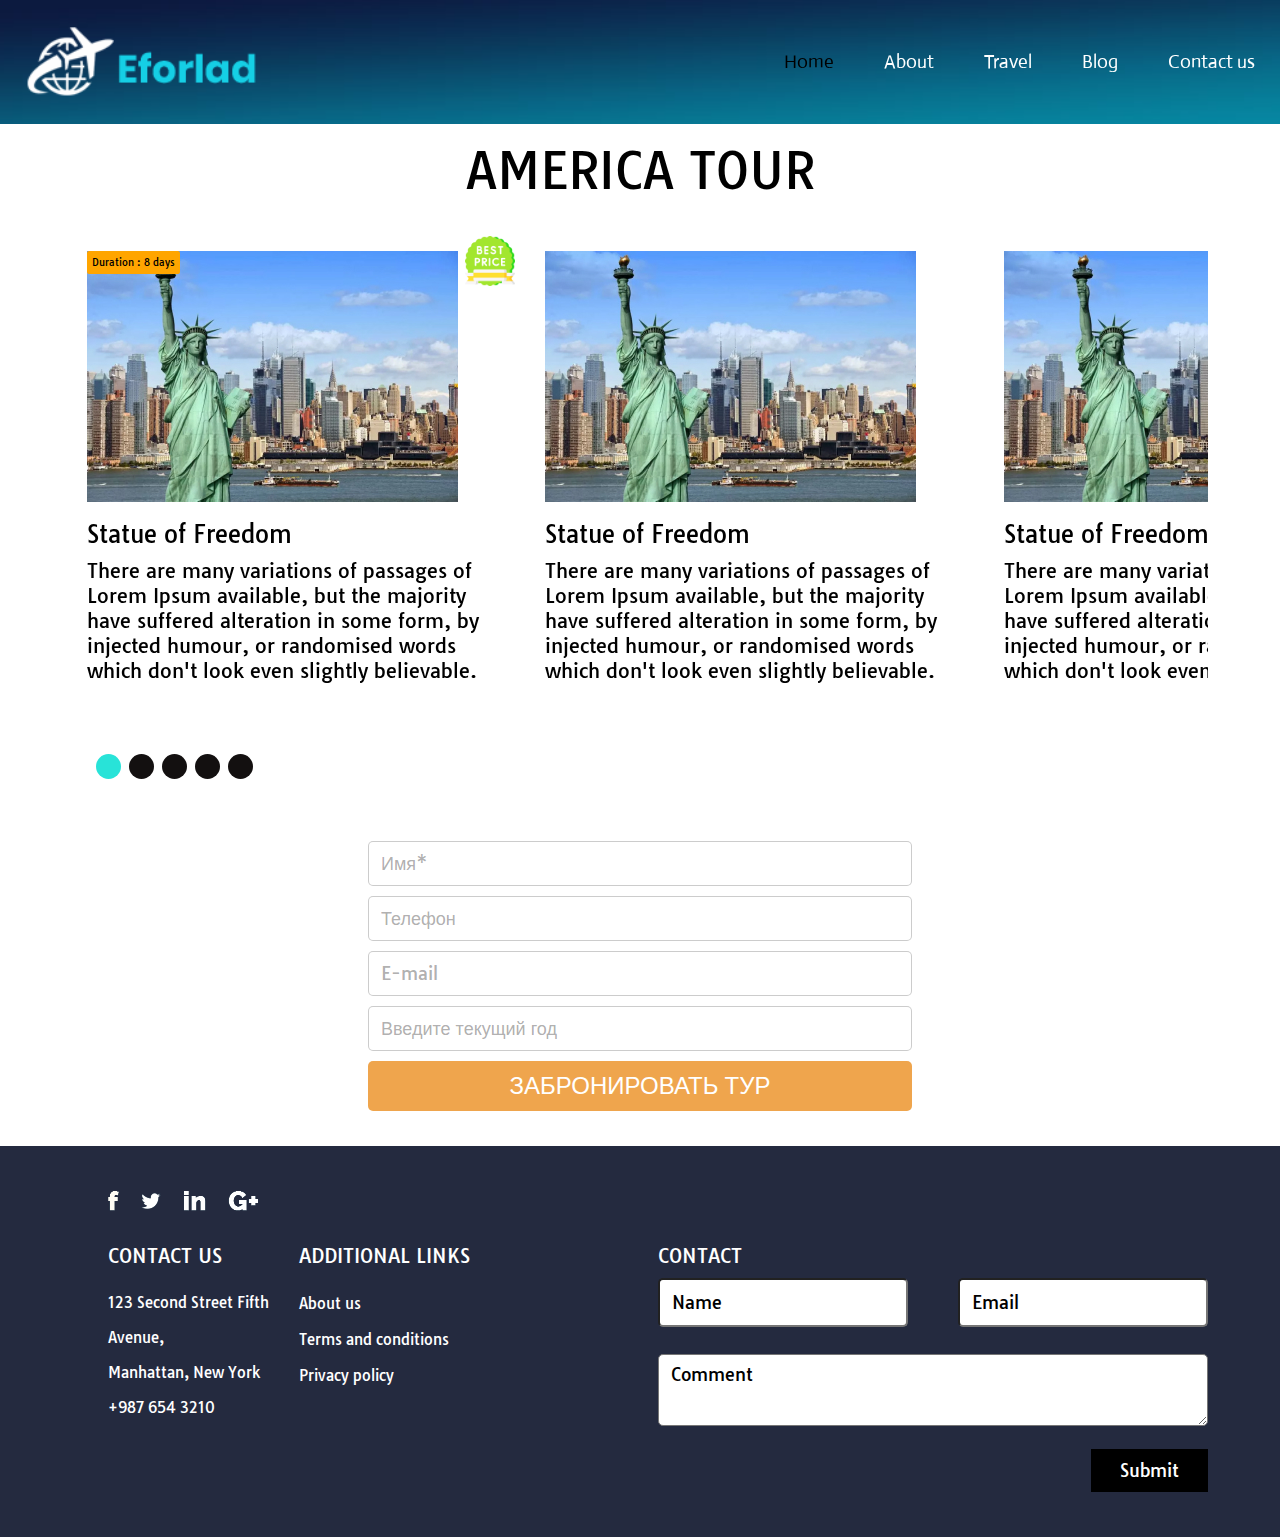
<file: american.html>
<!DOCTYPE html>
<html lang="ru">
  <head>
    <meta charset="UTF-8" />
    <meta name="viewport" content="width=device-width, initial-scale=1.0" />
    <link
      rel="stylesheet"
      href="https://cdn.jsdelivr.net/npm/swiper@11/swiper-bundle.min.css"
    />
    <link rel="stylesheet" href="./scss/styles.css" />
    <title>American</title>
  </head>
  <body class="page-body">
    <div class="page">
      <header class="header">
        <div class="header__wrapper">
          <div class="header__inner">
            <a href="index.html" class="header__logo">
              <svg
                viewBox="0 0 233 74"
                fill="none"
                xmlns="http://www.w3.org/2000/svg"
                xmlns:xlink="http://www.w3.org/1999/xlink"
              >
                <rect width="233" height="74" fill="url(#pattern0_18_3)" />
                <defs>
                  <pattern
                    id="pattern0_18_3"
                    patternContentUnits="objectBoundingBox"
                    width="1"
                    height="1"
                  >
                    <use
                      xlink:href="#image0_18_3"
                      transform="matrix(0.00552486 0 0 0.0173958 0 -0.00447962)"
                    />
                  </pattern>
                  <image
                    id="image0_18_3"
                    width="181"
                    height="58"
                    xlink:href="[data-uri]"
                  />
                </defs>
              </svg>
            </a>
            <nav class="header__nav">
              <ul class="header__list">
                <li>
                  <a class="header__link active" href="#">Home</a>
                </li>
                <li>
                  <a data-jac="about" class="header__link" href="#about"
                    >About</a
                  >
                </li>
                <li>
                  <a data-jac="tours" class="header__link" href="#tours"
                    >Travel</a
                  >
                </li>
                <li>
                  <a data-jac="blog" class="header__link" href="#blog">Blog</a>
                </li>
                <li>
                  <a class="header__link" href="#contact">Contact us</a>
                </li>
              </ul>
            </nav>
          </div>
          <div class="header__burger-box">
            <div class="header__burger">
              <span></span>
            </div>
          </div>
        </div>
      </header>
      <main>
        <section class="general">
          <div class="container">
            <div class="general__wrapper">
              <div class="title-box">
                <h2 class="title">AMERICA TOUR</h2>
              </div>
              <div class="swiper tours__swiper">
                <div class="swiper-wrapper">
                  <div class="swiper-slide">
                    <div class="tours__slide">
                      <div class="tours__slide-image">
                        <span class="t-day">Duration : 8 days</span>
                        <img
                          id="10000"
                          class="t-price"
                          src="./icons/price.png"
                          alt="цена"
                        />
                        <img
                          class="t-image"
                          src="./images/slide-4.jpg"
                          alt="слайд"
                        />
                      </div>
                      <h4 class="subtitle slide-subtitle">Statue of Freedom</h4>
                      <p class="paragraph">
                        There are many variations of passages of Lorem Ipsum
                        available, but the majority have suffered alteration in
                        some form, by injected humour, or randomised words which
                        don't look even slightly believable.
                      </p>
                    </div>
                  </div>
                  <div class="swiper-slide">
                    <div class="tours__slide">
                      <div class="tours__slide-image">
                        <img
                          class="t-image"
                          src="./images/slide-4.jpg"
                          alt="слайд"
                        />
                      </div>
                      <h4 class="subtitle slide-subtitle">Statue of Freedom</h4>
                      <p class="paragraph">
                        There are many variations of passages of Lorem Ipsum
                        available, but the majority have suffered alteration in
                        some form, by injected humour, or randomised words which
                        don't look even slightly believable.
                      </p>
                    </div>
                  </div>
                  <div class="swiper-slide">
                    <div class="tours__slide">
                      <div class="tours__slide-image">
                        <img
                          class="t-image"
                          src="./images/slide-4.jpg"
                          alt="слайд"
                        />
                      </div>
                      <h4 class="subtitle slide-subtitle">Statue of Freedom</h4>
                      <p class="paragraph">
                        There are many variations of passages of Lorem Ipsum
                        available, but the majority have suffered alteration in
                        some form, by injected humour, or randomised words which
                        don't look even slightly believable.
                      </p>
                    </div>
                  </div>
                  <div class="swiper-slide">
                    <div class="tours__slide">
                      <div class="tours__slide-image">
                        <img
                          class="t-image"
                          src="./images/slide-4.jpg"
                          alt="слайд"
                        />
                      </div>
                      <h4 class="subtitle slide-subtitle">Statue of Freedom</h4>
                      <p class="paragraph">
                        There are many variations of passages of Lorem Ipsum
                        available, but the majority have suffered alteration in
                        some form, by injected humour, or randomised words which
                        don't look even slightly believable.
                      </p>
                    </div>
                  </div>
                  <div class="swiper-slide">
                    <div class="tours__slide">
                      <div class="tours__slide-image">
                        <img
                          class="t-image"
                          src="./images/slide-4.jpg"
                          alt="слайд"
                        />
                      </div>
                      <h4 class="subtitle slide-subtitle">Statue of Freedom</h4>
                      <p class="paragraph">
                        There are many variations of passages of Lorem Ipsum
                        available, but the majority have suffered alteration in
                        some form, by injected humour, or randomised words which
                        don't look even slightly believable.
                      </p>
                    </div>
                  </div>
                  <div class="swiper-slide">
                    <div class="tours__slide">
                      <div class="tours__slide-image">
                        <img
                          class="t-image"
                          src="./images/slide-4.jpg"
                          alt="слайд"
                        />
                      </div>
                      <h4 class="subtitle slide-subtitle">Statue of Freedom</h4>
                      <p class="paragraph">
                        There are many variations of passages of Lorem Ipsum
                        available, but the majority have suffered alteration in
                        some form, by injected humour, or randomised words which
                        don't look even slightly believable.
                      </p>
                    </div>
                  </div>
                </div>
                <div class="swiper-pagination"></div>
              </div>
              <form class="general-form" action="#">
                <input type="text" id="name" name="name" placeholder="Имя*" />
                <input
                  type="tel"
                  id="phone"
                  name="phone"
                  pattern="[0-9]{3}-[0-9]{3}-[0-9]{4}"
                  placeholder="Телефон"
                />
                <input
                  type="email"
                  id="email"
                  pattern=".+@example\.com"
                  size="30"
                  placeholder="E-mail"
                />
                <input
                  type="text"
                  id="text"
                  name="text"
                  placeholder="Введите текущий год"
                />
                <button
                  id="send-btn"
                  class="button general-button"
                  type="submit"
                >
                  забронировать тур
                </button>
              </form>
            </div>
          </div>
        </section>
      </main>
      <footer id="contact" class="footer">
        <div class="container">
          <div class="footer__wrapper">
            <ul class="footer__social-list">
              <li>
                <a href="#">
                  <img src="./icons/facebook.svg" alt="иконка" />
                </a>
              </li>
              <li>
                <a href="#">
                  <img src="./icons/Twitter.svg" alt="иконка" />
                </a>
              </li>
              <li>
                <a href="#">
                  <img src="./icons/linkedin.svg" alt="иконка" />
                </a>
              </li>
              <li>
                <a href="#">
                  <img src="./icons/instagram.svg" alt="иконка" />
                </a>
              </li>
            </ul>
            <div class="footer__inner">
              <div class="footer__item-box">
                <ul class="footer__contact-list">
                  <li>
                    <h6 class="footer__title">CONTACT US</h6>
                  </li>
                  <li>
                    <p class="footer__text">123 Second Street Fifth</p>
                  </li>
                  <li>
                    <p class="footer__text">Avenue,</p>
                  </li>
                  <li>
                    <p class="footer__text">Manhattan, New York</p>
                  </li>
                  <li>
                    <p class="footer__text">+987 654 3210</p>
                  </li>
                </ul>
                <ul class="footer__contact-list">
                  <li>
                    <h6 class="footer__title">ADDITIONAL LINKS</h6>
                  </li>
                  <li>
                    <a class="footer__text footer__link" href="#">About us</a>
                  </li>
                  <li>
                    <a class="footer__text footer__link" href="#"
                      >Terms and conditions</a
                    >
                  </li>
                  <li>
                    <a class="footer__text footer__link" href="#"
                      >Privacy policy</a
                    >
                  </li>
                </ul>
              </div>
              <form class="footer__form" action="#">
                <h6 class="footer__title">CONTACT</h6>
                <div class="footer__input-item">
                  <input
                    class="footer__input"
                    type="text"
                    placeholder="Name"
                    required
                    minlength="4"
                    maxlength="8"
                  />
                  <input
                    class="footer__input"
                    type="email"
                    pattern=".+@example\.com"
                    required
                    placeholder="Email"
                  />
                </div>
                <textarea
                  class="footer__input-comment"
                  id="story"
                  name="story"
                  placeholder="Comment"
                ></textarea>
                <button class="footer__button" type="submit">Submit</button>
              </form>
            </div>
          </div>
        </div>
      </footer>
      <div class="mail-message">
        <img
          src="./icons/bouncy-a-paper-airplane-with-a-check-mark.gif"
          alt="письмо"
        />
      </div>
    </div>
    <script src="https://cdn.jsdelivr.net/npm/swiper@11/swiper-bundle.min.js"></script>
    <script src="./js/swiper.js"></script>
    <script src="./js/index.js"></script>
    <script src="./js/init-popup.js"></script>
  </body>
</html>
</file>
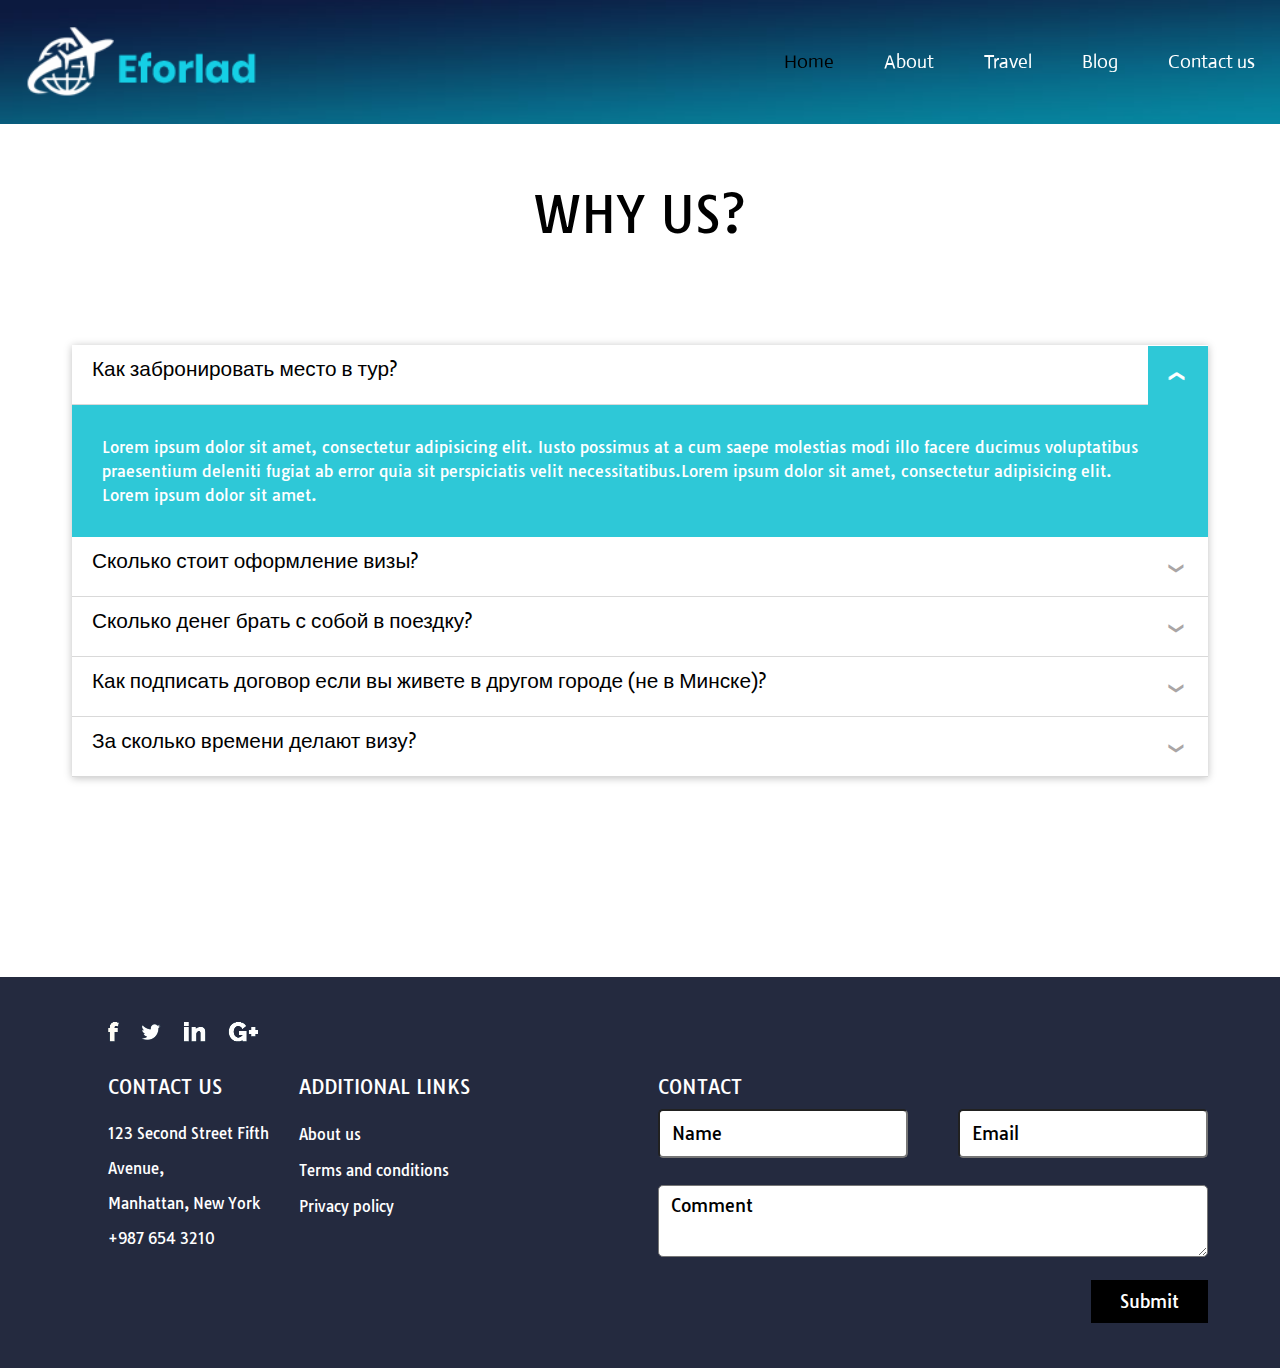
<file: why-us.html>
<!DOCTYPE html>
<html lang="ru">
  <head>
    <meta charset="UTF-8" />
    <meta name="viewport" content="width=device-width, initial-scale=1.0" />
    <link
      rel="stylesheet"
      href="https://cdn.jsdelivr.net/npm/swiper@11/swiper-bundle.min.css"
    />
    <link rel="stylesheet" href="./scss/styles.css" />
    <title>WHY US?</title>
  </head>
  <body class="page-body">
    <div class="page">
      <header class="header">
        <div class="header__wrapper">
          <div class="header__inner">
            <a href="index.html" class="header__logo">
              <svg
                viewBox="0 0 233 74"
                fill="none"
                xmlns="http://www.w3.org/2000/svg"
                xmlns:xlink="http://www.w3.org/1999/xlink"
              >
                <rect width="233" height="74" fill="url(#pattern0_18_3)" />
                <defs>
                  <pattern
                    id="pattern0_18_3"
                    patternContentUnits="objectBoundingBox"
                    width="1"
                    height="1"
                  >
                    <use
                      xlink:href="#image0_18_3"
                      transform="matrix(0.00552486 0 0 0.0173958 0 -0.00447962)"
                    />
                  </pattern>
                  <image
                    id="image0_18_3"
                    width="181"
                    height="58"
                    xlink:href="[data-uri]"
                  />
                </defs>
              </svg>
            </a>
            <nav class="header__nav">
              <ul class="header__list">
                <li>
                  <a class="header__link active" href="#">Home</a>
                </li>
                <li>
                  <a data-jac="about" class="header__link" href="#about"
                    >About</a
                  >
                </li>
                <li>
                  <a data-jac="tours" class="header__link" href="#tours"
                    >Travel</a
                  >
                </li>
                <li>
                  <a data-jac="blog" class="header__link" href="#blog">Blog</a>
                </li>
                <li>
                  <a class="header__link" href="#contact">Contact us</a>
                </li>
              </ul>
            </nav>
          </div>
          <div class="header__burger-box">
            <div class="header__burger">
              <span></span>
            </div>
          </div>
        </div>
      </header>
      <main>
        <section class="about">
          <div class="container">
            <div class="about__wrapper">
              <div class="title-box">
                <h2 class="title">WHY US?</h2>
              </div>

              <div class="accordion">
                <!-- Panel 1 -->
                <div>
                  <input type="radio" name="panel" id="panel-1" checked />
                  <label for="panel-1">Как забронировать место в тур?</label>
                  <div class="accordion__content accordion__content--med">
                    <p class="accordion__body">
                      Lorem ipsum dolor sit amet, consectetur adipisicing elit.
                      Iusto possimus at a cum saepe molestias modi illo facere
                      ducimus voluptatibus praesentium deleniti fugiat ab error
                      quia sit perspiciatis velit necessitatibus.Lorem ipsum
                      dolor sit amet, consectetur adipisicing elit. Lorem ipsum
                      dolor sit amet.
                    </p>
                  </div>
                </div>

                <!-- Panel 2 -->
                <div>
                  <input type="radio" name="panel" id="panel-2" />
                  <label for="panel-2">Сколько стоит оформление визы?</label>
                  <div class="accordion__content accordion__content--med">
                    <p class="accordion__body">
                      Lorem ipsum dolor sit amet, consectetur adipisicing elit.
                      Iusto possimus at a cum saepe molestias modi illo facere
                      ducimus voluptatibus praesentium deleniti fugiat ab error
                      quia sit perspiciatis velit necessitatibus.Lorem ipsum
                      dolor sit amet, consectetur adipisicing elit. Lorem ipsum
                      dolor sit amet, consectetur adipisicing elit. Sapiente
                      eligendi nulla illo culpa ab in at adipisci eveniet id
                      itaque maxime soluta recusandae doloribus laboriosam
                      dignissimos est aut cupiditate delectus.
                    </p>
                  </div>
                </div>

                <!-- Panel 3 -->
                <div>
                  <input type="radio" name="panel" id="panel-3" />
                  <label for="panel-3"
                    >Сколько денег брать с собой в поездку?</label
                  >
                  <div class="accordion__content accordion__content--med">
                    <p class="accordion__body">
                      Lorem ipsum dolor sit amet, consectetur adipisicing elit.
                      Iusto possimus at a cum saepe molestias modi illo facere
                      ducimus voluptatibus praesentium deleniti fugiat ab error
                      quia sit perspiciatis velit necessitatibus.Lorem ipsum
                      dolor sit amet, consectetur adipisicing elit.
                    </p>
                  </div>
                </div>

                <!-- Panel 4 -->
                <div>
                  <input type="radio" name="panel" id="panel-4" />
                  <label for="panel-4"
                    >Как подписать договор если вы живете в другом городе (не в
                    Минске)?</label
                  >
                  <div class="accordion__content accordion__content--med">
                    <p class="accordion__body">
                      Lorem ipsum dolor sit amet, consectetur adipisicing elit.
                      Iusto possimus at a cum saepe molestias modi illo facere
                      ducimus voluptatibus praesentium deleniti fugiat ab error
                      quia sit perspiciatis velit necessitatibus.Lorem ipsum
                      dolor sit amet, consectetur adipisicing elit. Lorem ipsum
                      dolor sit amet, consectetur adipisicing elit. Assumenda
                      odio provident ullam culpa rem tempora voluptatem
                      inventore facere adipisci doloribus dolorum ad maxime
                      itaque quasi animi aliquid voluptates rerum expedita?
                      Lorem ipsum dolor sit amet, consectetur adipisicing elit.
                      Qui culpa amet neque nostrum cumque eaque corrupti ad
                      accusantium? Consectetur reiciendis ad earum aspernatur at
                      quibusdam cupiditate rerum ipsam consequatur suscipit.
                      Lorem ipsum dolor sit amet, consectetur adipisicing elit.
                      Ab rem explicabo exercitationem unde harum? Iste nobis
                      quae animi illum laborum incidunt hic illo ad repellat
                      repudiandae et alias facere magni.
                    </p>
                  </div>
                </div>
                <!-- Panel 5 -->
                <div>
                  <input type="radio" name="panel" id="panel-5" />
                  <label for="panel-5">За сколько времени делают визу?</label>
                  <div class="accordion__content accordion__content--med">
                    <p class="accordion__body">
                      Lorem ipsum dolor sit amet, consectetur adipisicing
                    </p>
                    <p class="accordion__body">
                      Lorem ipsum dolor sit amet, consectetur adipisicing
                    </p>
                    <p class="accordion__body">
                      Lorem ipsum dolor sit amet, consectetur adipisicing
                    </p>
                  </div>
                </div>
              </div>

              <!-- .accordion -->
            </div>
          </div>
        </section>
      </main>
      <footer id="contact" class="footer">
        <div class="container">
          <div class="footer__wrapper">
            <ul class="footer__social-list">
              <li>
                <a href="#">
                  <img src="./icons/facebook.svg" alt="иконка" />
                </a>
              </li>
              <li>
                <a href="#">
                  <img src="./icons/Twitter.svg" alt="иконка" />
                </a>
              </li>
              <li>
                <a href="#">
                  <img src="./icons/linkedin.svg" alt="иконка" />
                </a>
              </li>
              <li>
                <a href="#">
                  <img src="./icons/instagram.svg" alt="иконка" />
                </a>
              </li>
            </ul>
            <div class="footer__inner">
              <div class="footer__item-box">
                <ul class="footer__contact-list">
                  <li>
                    <h6 class="footer__title">CONTACT US</h6>
                  </li>
                  <li>
                    <p class="footer__text">123 Second Street Fifth</p>
                  </li>
                  <li>
                    <p class="footer__text">Avenue,</p>
                  </li>
                  <li>
                    <p class="footer__text">Manhattan, New York</p>
                  </li>
                  <li>
                    <p class="footer__text">+987 654 3210</p>
                  </li>
                </ul>
                <ul class="footer__contact-list">
                  <li>
                    <h6 class="footer__title">ADDITIONAL LINKS</h6>
                  </li>
                  <li>
                    <a class="footer__text footer__link" href="#">About us</a>
                  </li>
                  <li>
                    <a class="footer__text footer__link" href="#"
                      >Terms and conditions</a
                    >
                  </li>
                  <li>
                    <a class="footer__text footer__link" href="#"
                      >Privacy policy</a
                    >
                  </li>
                </ul>
              </div>
              <form class="footer__form" action="#">
                <h6 class="footer__title">CONTACT</h6>
                <div class="footer__input-item">
                  <input
                    class="footer__input"
                    type="text"
                    placeholder="Name"
                    required
                    minlength="4"
                    maxlength="8"
                  />
                  <input
                    class="footer__input"
                    type="email"
                    pattern=".+@example\.com"
                    required
                    placeholder="Email"
                  />
                </div>
                <textarea
                  class="footer__input-comment"
                  id="story"
                  name="story"
                  placeholder="Comment"
                ></textarea>
                <button class="footer__button" type="submit">Submit</button>
              </form>
            </div>
          </div>
        </div>
      </footer>
    </div>
    <script src="https://cdn.jsdelivr.net/npm/swiper@11/swiper-bundle.min.js"></script>
    <script src="./js/swiper.js"></script>
    <script src="./js/index.js"></script>
  </body>
</html>
</file>
<file: scss/styles.css>
@charset "UTF-8";
@import "../css/index.css";
*,
*:before,
*:after {
  box-sizing: border-box;
}

.accordion {
  margin: 100px auto;
  max-width: 1440px;
  width: 100%;
  box-shadow: 0 1px 8px rgba(0, 0, 0, 0.25);
}
.accordion input[name=panel] {
  display: none;
}
.accordion label {
  font-family: "Actor", sans-serif;
  position: relative;
  display: block;
  height: 60px;
  background: #ffffff;
  border-top: 1px solid #fff;
  border-bottom: 1px solid rgba(0, 0, 0, 0.15);
  box-shadow: inset 0 2px 0 #fff;
  font-size: 1.3em;
  text-shadow: 0 1px 0 rgba(255, 255, 255, 0.75);
  color: #000;
  cursor: pointer;
  transition: all 0.4s cubic-bezier(0.865, 0.14, 0.095, 0.87);
  padding: 10px 20px;
}
.accordion label:after {
  content: "❯";
  float: right;
  position: absolute;
  font-size: 15px;
  right: 0;
  top: 0;
  bottom: 0;
  width: 60px;
  height: 60px;
  display: flex;
  align-items: center;
  justify-content: center;
  color: #aaa6a6;
  text-align: center;
  transform: rotate(90deg);
}
.accordion label:hover {
  color: #666;
}
.accordion input:checked + label {
  color: #000;
}
.accordion input:checked + label:after {
  content: "❮";
  background: #2ec8d7;
  line-height: 0.8em;
  color: #ffffff;
}
.accordion .accordion__content {
  overflow: hidden;
  height: 0px;
  position: relative;
  padding: 0 1.5em;
  background: #2ec8d7;
  color: #ffffff;
  transition: height 0.4s cubic-bezier(0.865, 0.14, 0.095, 0.87);
}
.accordion .accordion__content .accordion__body {
  font-size: 1em;
  line-height: 1.5em;
  margin: 10px;
}

input[name=panel]:checked ~ .accordion__content.accordion__content--med {
  height: -moz-fit-content;
  height: fit-content;
  padding: 20px 50px 20px 20px;
}

@media (max-width: 1023px) {
  .accordion {
    margin: 50px auto;
  }
  .accordion label {
    height: auto;
    font-size: 1em;
    padding: 10px 50px 10px 10px;
  }
  .accordion input:checked + label:after {
    background: #ffffff;
    color: #000;
  }
  input[name=panel]:checked ~ .accordion__content.accordion__content--med {
    padding: 20px 0;
  }
}/*# sourceMappingURL=styles.css.map */
</file>
